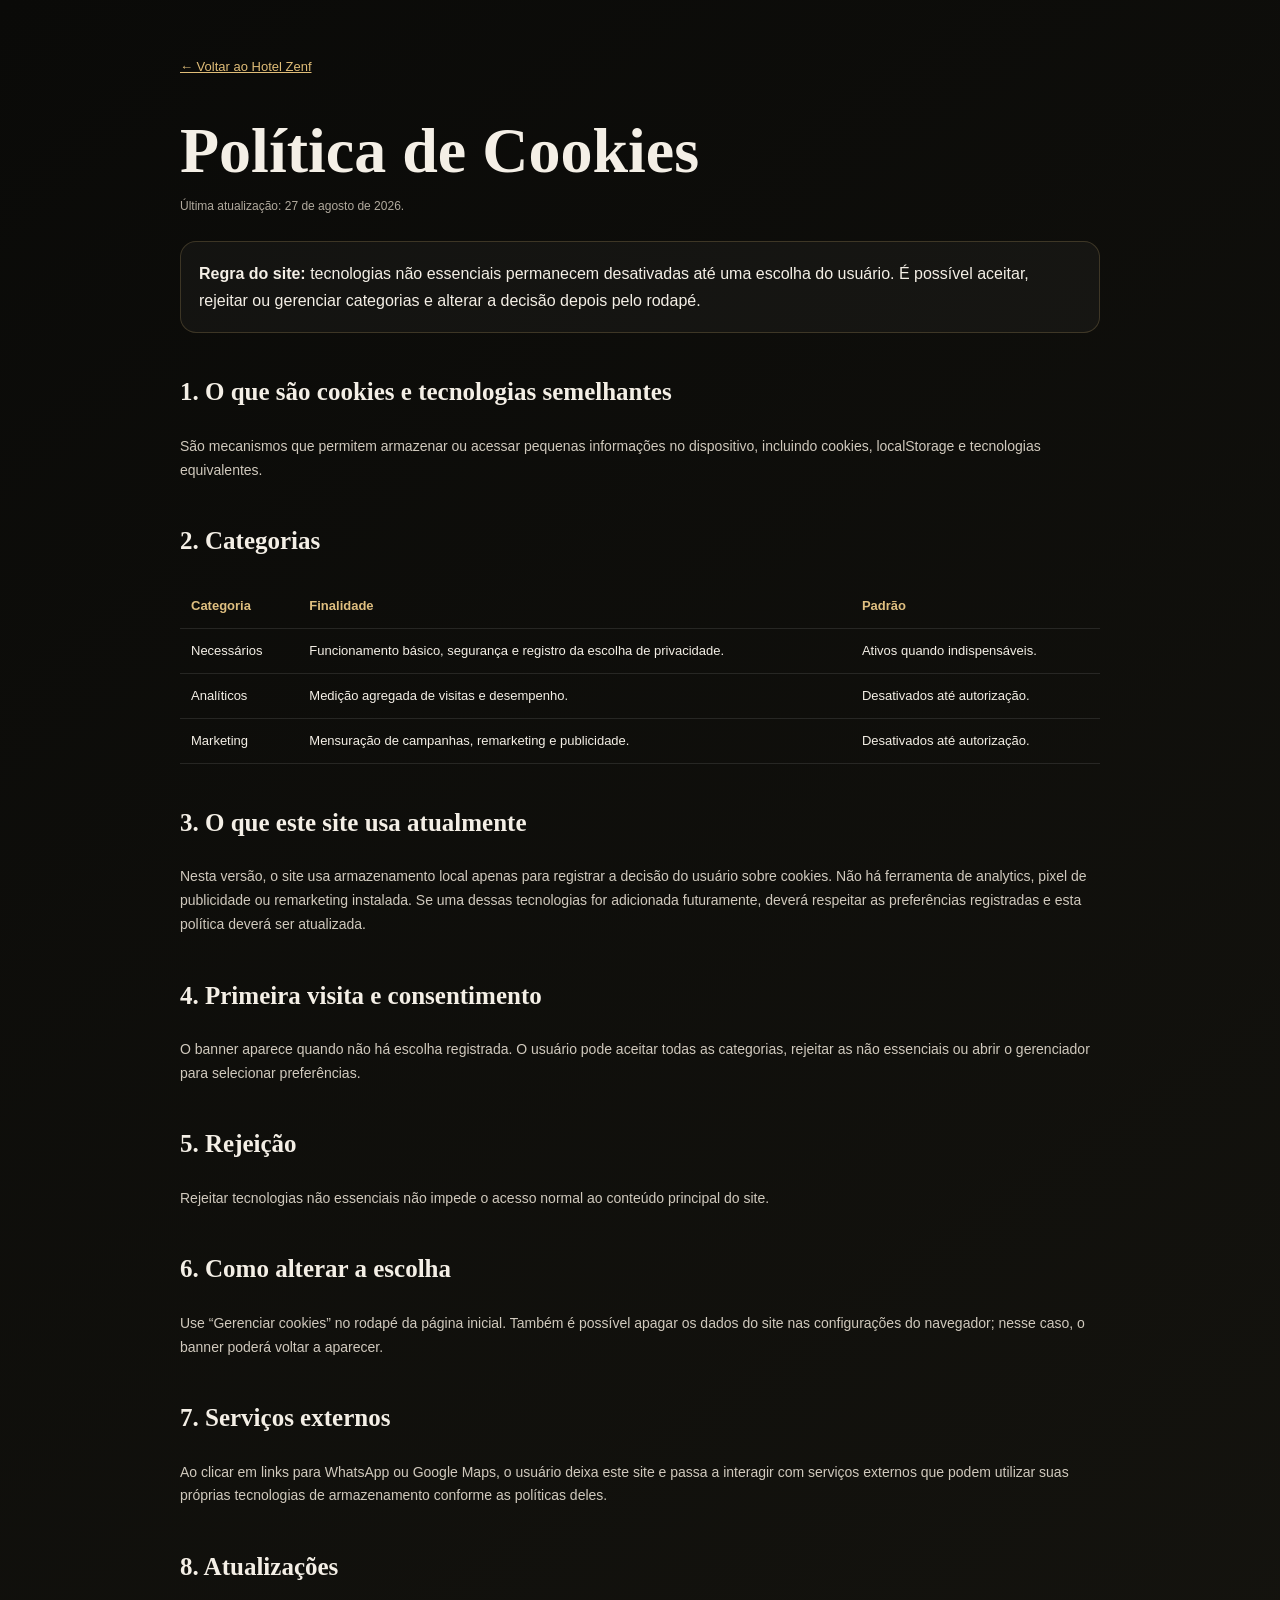
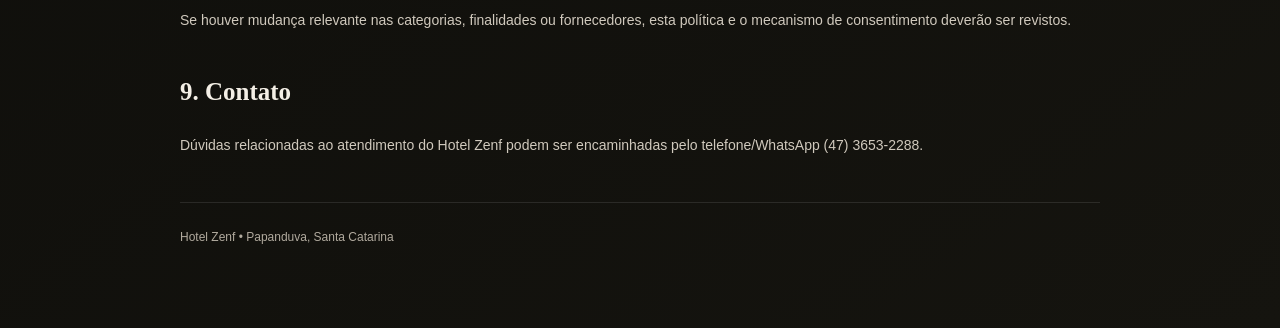
<file: cookies.html>
<!doctype html><html lang="pt-BR"><head><meta charset="utf-8"><meta name="viewport" content="width=device-width,initial-scale=1"><title>Política de Cookies | Hotel Zenf</title><link rel="stylesheet" href="legal.css"></head><body><main>
<a class="back" href="index.html">← Voltar ao Hotel Zenf</a><h1>Política de Cookies</h1><p class="updated">Última atualização: 27 de agosto de 2026.</p>
<div class="summary"><strong>Regra do site:</strong> tecnologias não essenciais permanecem desativadas até uma escolha do usuário. É possível aceitar, rejeitar ou gerenciar categorias e alterar a decisão depois pelo rodapé.</div>
<h2>1. O que são cookies e tecnologias semelhantes</h2><p>São mecanismos que permitem armazenar ou acessar pequenas informações no dispositivo, incluindo cookies, localStorage e tecnologias equivalentes.</p>
<h2>2. Categorias</h2><div class="table-wrap"><table><thead><tr><th>Categoria</th><th>Finalidade</th><th>Padrão</th></tr></thead><tbody>
<tr><td>Necessários</td><td>Funcionamento básico, segurança e registro da escolha de privacidade.</td><td>Ativos quando indispensáveis.</td></tr>
<tr><td>Analíticos</td><td>Medição agregada de visitas e desempenho.</td><td>Desativados até autorização.</td></tr>
<tr><td>Marketing</td><td>Mensuração de campanhas, remarketing e publicidade.</td><td>Desativados até autorização.</td></tr>
</tbody></table></div>
<h2>3. O que este site usa atualmente</h2><p>Nesta versão, o site usa armazenamento local apenas para registrar a decisão do usuário sobre cookies. Não há ferramenta de analytics, pixel de publicidade ou remarketing instalada. Se uma dessas tecnologias for adicionada futuramente, deverá respeitar as preferências registradas e esta política deverá ser atualizada.</p>
<h2>4. Primeira visita e consentimento</h2><p>O banner aparece quando não há escolha registrada. O usuário pode aceitar todas as categorias, rejeitar as não essenciais ou abrir o gerenciador para selecionar preferências.</p>
<h2>5. Rejeição</h2><p>Rejeitar tecnologias não essenciais não impede o acesso normal ao conteúdo principal do site.</p>
<h2>6. Como alterar a escolha</h2><p>Use “Gerenciar cookies” no rodapé da página inicial. Também é possível apagar os dados do site nas configurações do navegador; nesse caso, o banner poderá voltar a aparecer.</p>
<h2>7. Serviços externos</h2><p>Ao clicar em links para WhatsApp ou Google Maps, o usuário deixa este site e passa a interagir com serviços externos que podem utilizar suas próprias tecnologias de armazenamento conforme as políticas deles.</p>
<h2>8. Atualizações</h2><p>Se houver mudança relevante nas categorias, finalidades ou fornecedores, esta política e o mecanismo de consentimento deverão ser revistos.</p>
<h2>9. Contato</h2><p>Dúvidas relacionadas ao atendimento do Hotel Zenf podem ser encaminhadas pelo telefone/WhatsApp (47) 3653-2288.</p>
<footer>Hotel Zenf • Papanduva, Santa Catarina</footer></main></body></html>
</file>
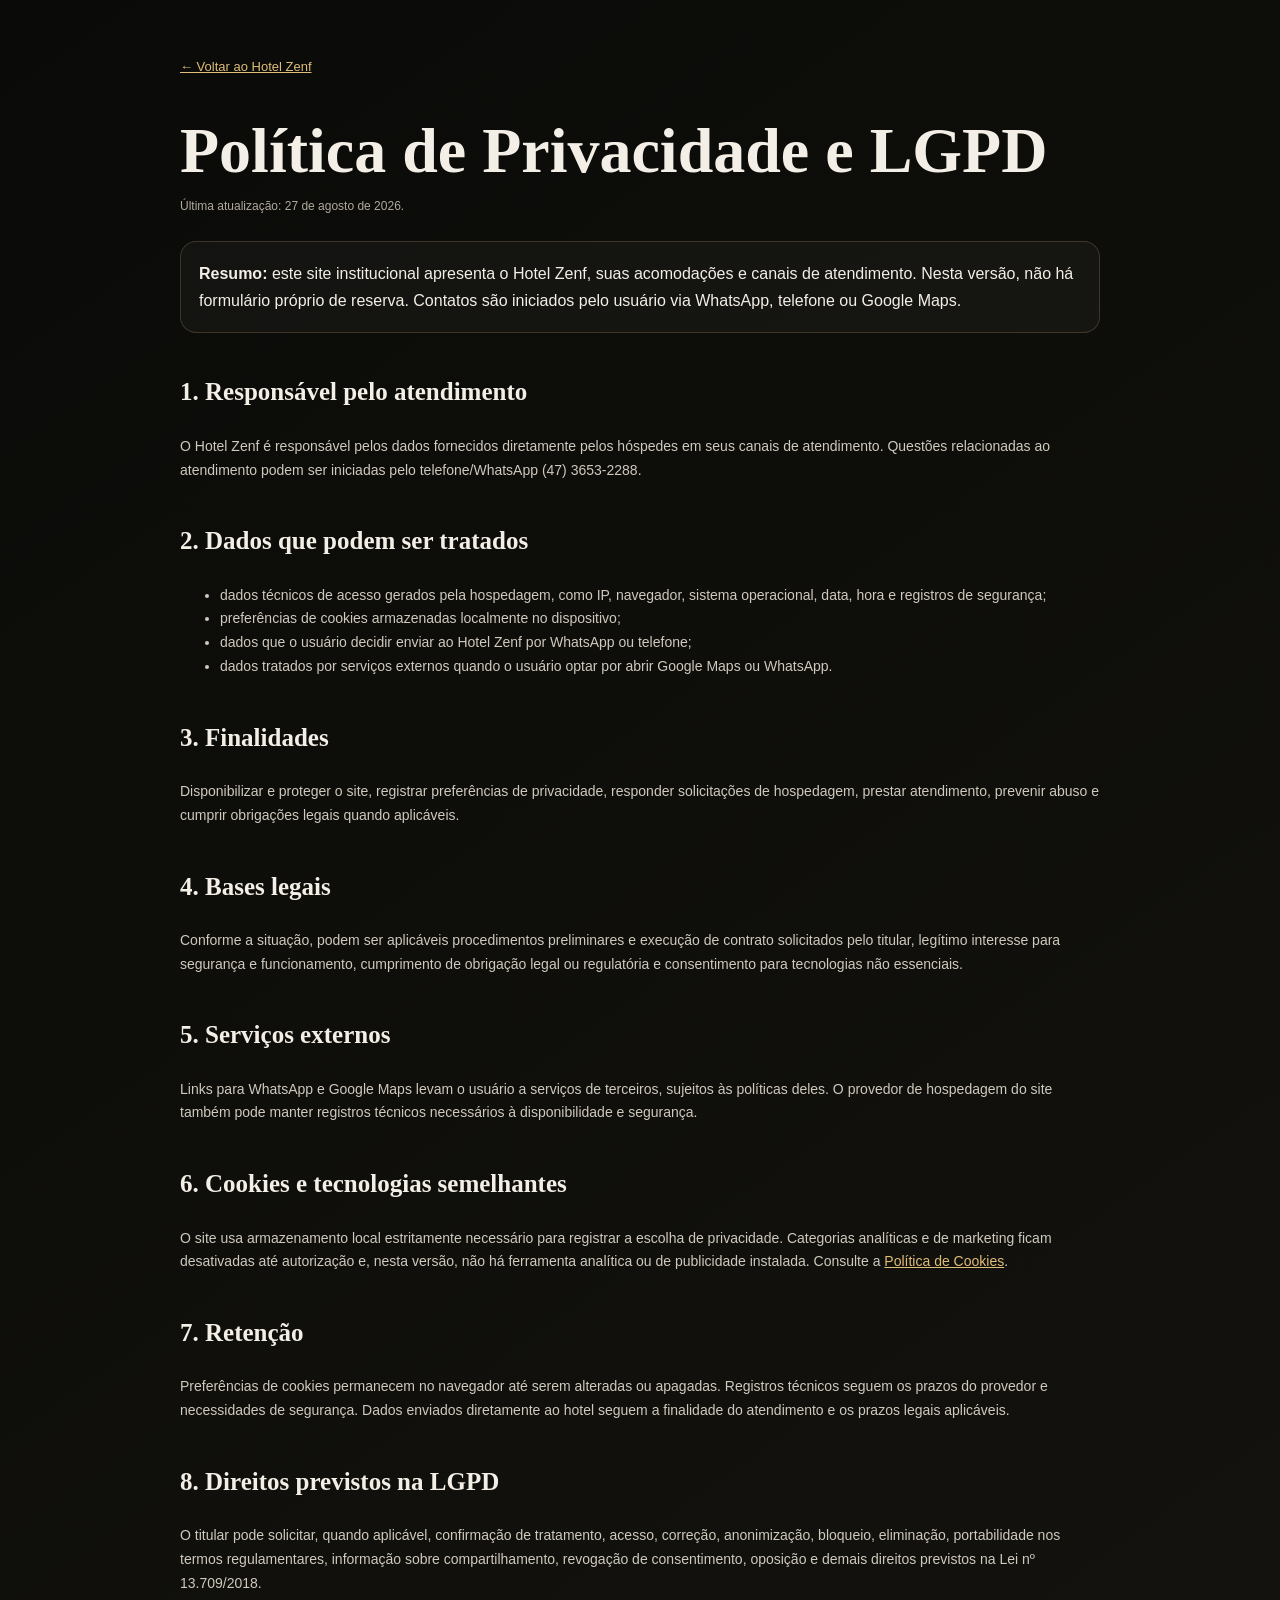
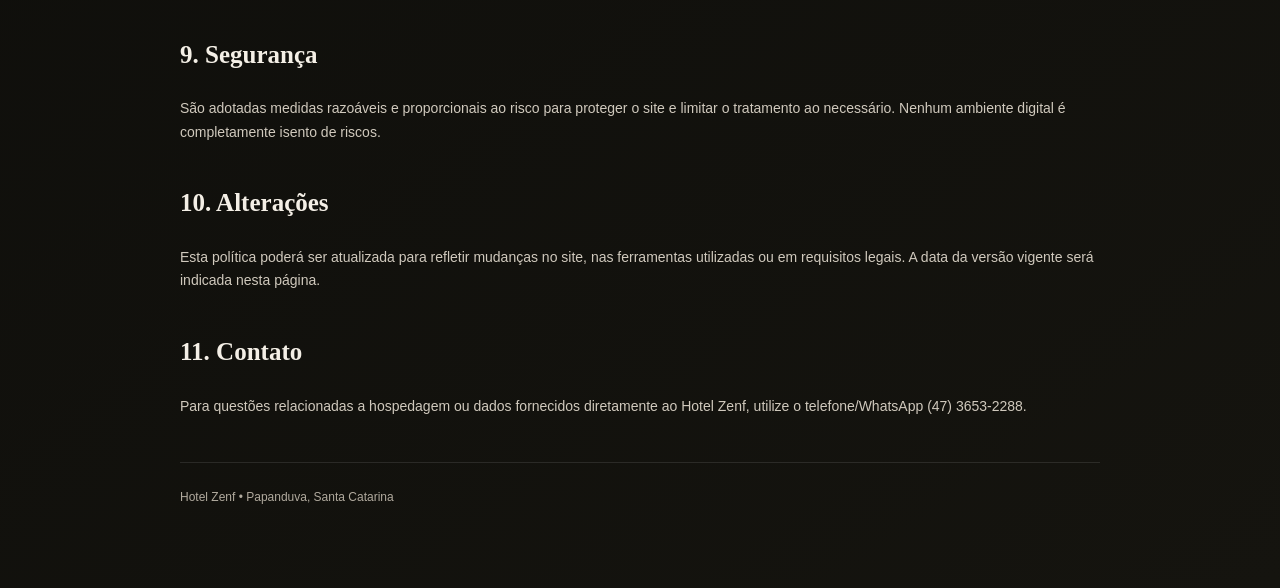
<file: privacidade.html>
<!doctype html><html lang="pt-BR"><head><meta charset="utf-8"><meta name="viewport" content="width=device-width,initial-scale=1"><title>Privacidade e LGPD | Hotel Zenf</title><link rel="stylesheet" href="legal.css"></head><body><main>
<a class="back" href="index.html">← Voltar ao Hotel Zenf</a><h1>Política de Privacidade e LGPD</h1><p class="updated">Última atualização: 27 de agosto de 2026.</p>
<div class="summary"><strong>Resumo:</strong> este site institucional apresenta o Hotel Zenf, suas acomodações e canais de atendimento. Nesta versão, não há formulário próprio de reserva. Contatos são iniciados pelo usuário via WhatsApp, telefone ou Google Maps.</div>
<h2>1. Responsável pelo atendimento</h2><p>O Hotel Zenf é responsável pelos dados fornecidos diretamente pelos hóspedes em seus canais de atendimento. Questões relacionadas ao atendimento podem ser iniciadas pelo telefone/WhatsApp (47) 3653-2288.</p>
<h2>2. Dados que podem ser tratados</h2><ul><li>dados técnicos de acesso gerados pela hospedagem, como IP, navegador, sistema operacional, data, hora e registros de segurança;</li><li>preferências de cookies armazenadas localmente no dispositivo;</li><li>dados que o usuário decidir enviar ao Hotel Zenf por WhatsApp ou telefone;</li><li>dados tratados por serviços externos quando o usuário optar por abrir Google Maps ou WhatsApp.</li></ul>
<h2>3. Finalidades</h2><p>Disponibilizar e proteger o site, registrar preferências de privacidade, responder solicitações de hospedagem, prestar atendimento, prevenir abuso e cumprir obrigações legais quando aplicáveis.</p>
<h2>4. Bases legais</h2><p>Conforme a situação, podem ser aplicáveis procedimentos preliminares e execução de contrato solicitados pelo titular, legítimo interesse para segurança e funcionamento, cumprimento de obrigação legal ou regulatória e consentimento para tecnologias não essenciais.</p>
<h2>5. Serviços externos</h2><p>Links para WhatsApp e Google Maps levam o usuário a serviços de terceiros, sujeitos às políticas deles. O provedor de hospedagem do site também pode manter registros técnicos necessários à disponibilidade e segurança.</p>
<h2>6. Cookies e tecnologias semelhantes</h2><p>O site usa armazenamento local estritamente necessário para registrar a escolha de privacidade. Categorias analíticas e de marketing ficam desativadas até autorização e, nesta versão, não há ferramenta analítica ou de publicidade instalada. Consulte a <a href="cookies.html">Política de Cookies</a>.</p>
<h2>7. Retenção</h2><p>Preferências de cookies permanecem no navegador até serem alteradas ou apagadas. Registros técnicos seguem os prazos do provedor e necessidades de segurança. Dados enviados diretamente ao hotel seguem a finalidade do atendimento e os prazos legais aplicáveis.</p>
<h2>8. Direitos previstos na LGPD</h2><p>O titular pode solicitar, quando aplicável, confirmação de tratamento, acesso, correção, anonimização, bloqueio, eliminação, portabilidade nos termos regulamentares, informação sobre compartilhamento, revogação de consentimento, oposição e demais direitos previstos na Lei nº 13.709/2018.</p>
<h2>9. Segurança</h2><p>São adotadas medidas razoáveis e proporcionais ao risco para proteger o site e limitar o tratamento ao necessário. Nenhum ambiente digital é completamente isento de riscos.</p>
<h2>10. Alterações</h2><p>Esta política poderá ser atualizada para refletir mudanças no site, nas ferramentas utilizadas ou em requisitos legais. A data da versão vigente será indicada nesta página.</p>
<h2>11. Contato</h2><p>Para questões relacionadas a hospedagem ou dados fornecidos diretamente ao Hotel Zenf, utilize o telefone/WhatsApp (47) 3653-2288.</p>
<footer>Hotel Zenf • Papanduva, Santa Catarina</footer></main></body></html>
</file>
<file: legal.css>
:root{--bg:#0d0d0a;--ink:#f4efe6;--muted:#b1aa9e;--gold:#c09145;--line:rgba(255,255,255,.1)}
*{box-sizing:border-box}body{margin:0;background:linear-gradient(145deg,#0a0a08,#15140f);color:var(--ink);font-family:Arial,sans-serif;line-height:1.7}
main{width:min(920px,calc(100% - 32px));margin:0 auto;padding:52px 0 80px}a{color:#e0bd78}.back{display:inline-block;margin-bottom:28px;font-size:13px}
h1,h2{font-family:Georgia,serif}h1{font-size:clamp(38px,6vw,64px);line-height:1;margin:.2em 0}.updated{color:var(--muted);font-size:12px}
.summary{border:1px solid rgba(224,189,120,.2);background:rgba(255,255,255,.035);border-radius:16px;padding:18px;margin:25px 0}
h2{font-size:25px;margin-top:38px}.table-wrap{overflow:auto}table{width:100%;border-collapse:collapse;min-width:600px}th,td{text-align:left;border-bottom:1px solid var(--line);padding:11px;font-size:13px}th{color:#dfbf80}
p,li{color:#d0c9bd;font-size:14px}footer{border-top:1px solid var(--line);padding-top:24px;margin-top:44px;color:var(--muted);font-size:12px}
</file>
